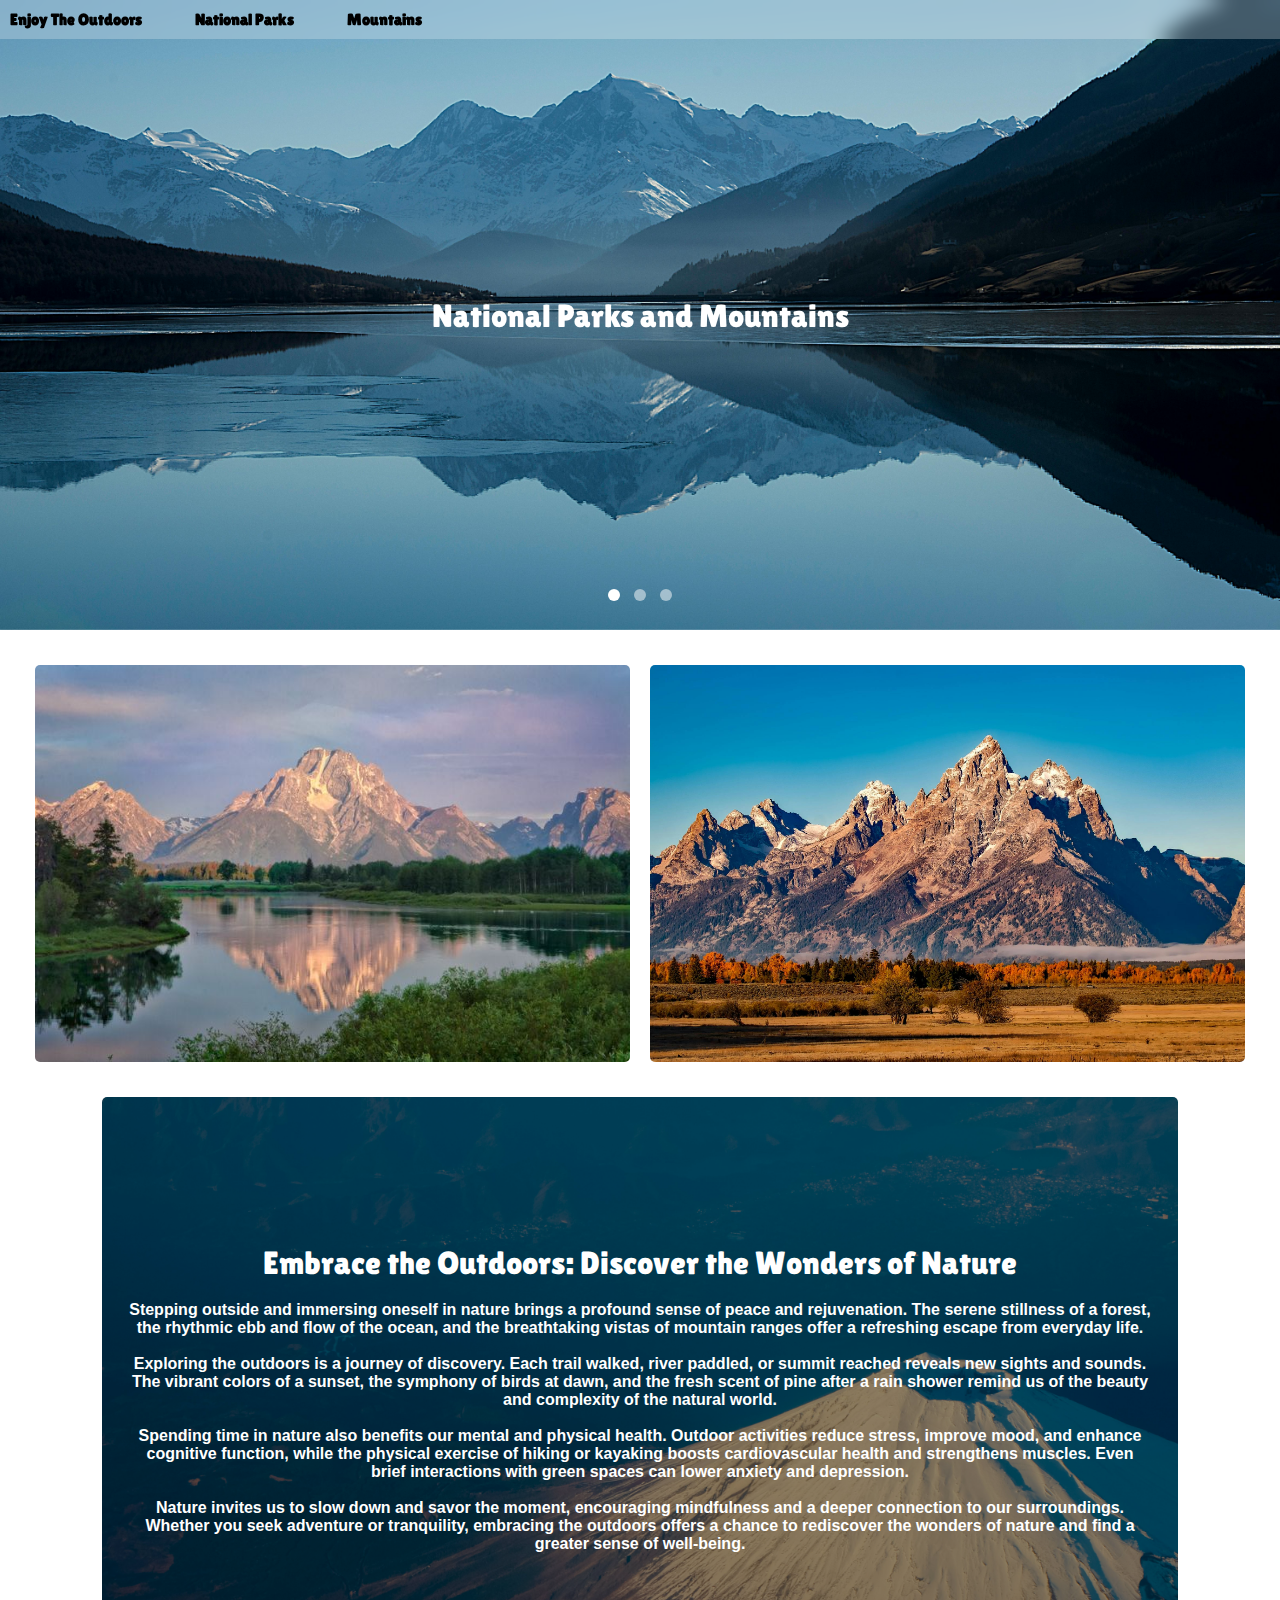
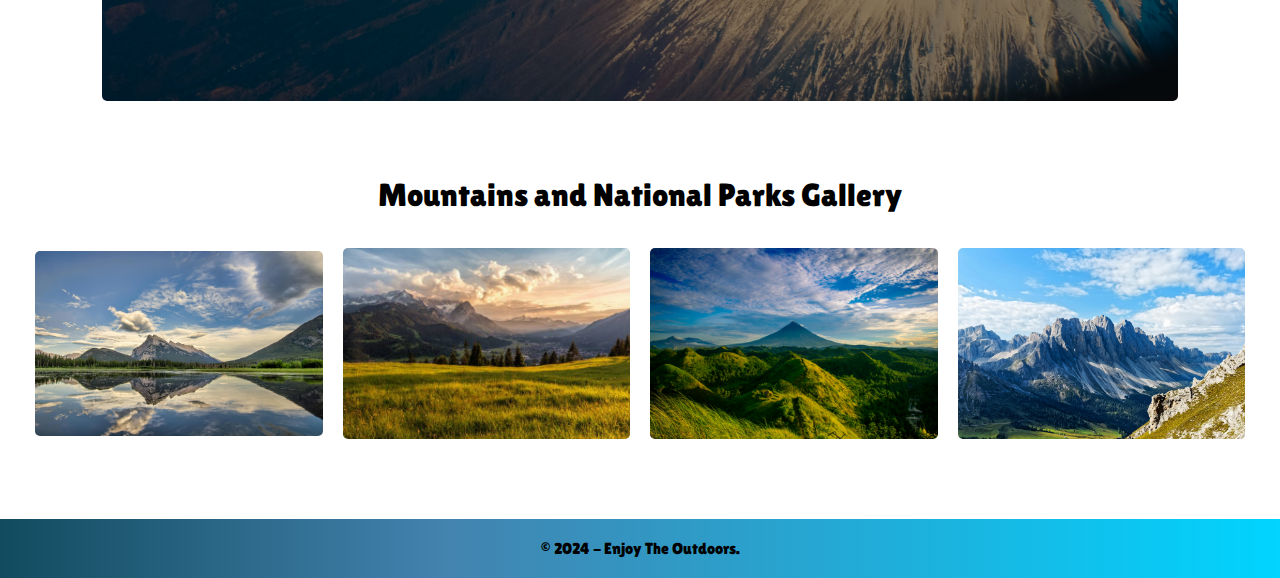
<file: index.html>
<!DOCTYPE html>
<html lang="en">
<head>
    <meta charset="UTF-8">
    <meta name="viewport" content="width=device-width, initial-scale=1.0">
    <title>Enjoy The Outdoors</title>
    <link rel="stylesheet" href="css/style.css">
    <link rel="preload" href="https://cdnjs.cloudflare.com/ajax/libs/OwlCarousel2/2.3.4/assets/owl.carousel.min.css" as="style" onload="this.onload=null;this.rel='stylesheet'">
    <link rel="preload" href="https://cdnjs.cloudflare.com/ajax/libs/OwlCarousel2/2.3.4/assets/owl.theme.default.min.css" as="style" onload="this.onload=null;this.rel='stylesheet'">
    <link rel="preconnect" href="https://fonts.googleapis.com">
    <link rel="preconnect" href="https://fonts.gstatic.com" crossorigin>
    <link href="https://fonts.googleapis.com/css2?family=Bebas+Neue&family=Lilita+One&display=swap" rel="stylesheet">
    <link rel="preconnect" href="https://fonts.googleapis.com">
<link rel="preconnect" href="https://fonts.gstatic.com" crossorigin>
<link href="https://fonts.googleapis.com/css2?family=Bebas+Neue&family=Lilita+One&family=Pacifico&family=Zeyada&display=swap" rel="stylesheet">
    <noscript>
        <link rel="stylesheet" href="https://cdnjs.cloudflare.com/ajax/libs/OwlCarousel2/2.3.4/assets/owl.carousel.min.css">
        <link rel="stylesheet" href="https://cdnjs.cloudflare.com/ajax/libs/OwlCarousel2/2.3.4/assets/owl.theme.default.min.css">
    </noscript>
    <!-- Include jQuery and Owl Carousel early -->
    <script src="https://cdnjs.cloudflare.com/ajax/libs/jquery/3.6.0/jquery.min.js" defer></script>
    <script src="https://cdnjs.cloudflare.com/ajax/libs/OwlCarousel2/2.3.4/owl.carousel.min.js" defer></script>
    <script>
        document.addEventListener('DOMContentLoaded', function() {
            $(".owl-carousel").owlCarousel({
                items: 1,
                loop: true,
                autoplay: true,
                autoplayTimeout: 3000,
                autoplayHoverPause: true
            });
        });
    </script>
</head>
<body>
    <nav class="navbar">
        <div class="nav">
            <a class="nav-item active" href="index.html">Enjoy The Outdoors</a>
            <a class="nav-item" href="nationalpark.html">National Parks</a>
            <a class="nav-item" href="mountains.html">Mountains</a>
        </div>
    </nav>
    <header class="header-image">
        <div class="owl-carousel">
            <div class="item"><img src="bgimages/mm3.jpg" alt="Image 1"></div>
            <div class="item"><img src="bgimages/mm2.jpg" alt="Image 2"></div>
            <div class="item"><img src="bgimages/mm4.jpg" alt="Image 3"></div>
        </div>
        <div class="header-content">
            <h1>National Parks and Mountains</h1>
            <p class="informational"></p>
        </div>
    </header>
    <div class="images-row">
        <div class="image-item">
            <a href="nationalpark.html">
                <img src="bgimages/m6.jpeg" alt="Image 1">
                <div class="overlay">
                    <h1>National Parks</h1>
                    <button>See National Parks</button>
                </div>
            </a>
        </div>
        <div class="image-item">
            <a href="mountains.html">
                <img src="bgimages/mm8.jpg" alt="Image 2">
                <div class="overlay">
                    <h1>Mountains</h1>
                    <button>See Mountains</button>
                </div>
            </a>
        </div>
    </div>
    <div class="nature">
        <img src="bgimages/s4.jpg" alt="Nature Background" class="nature-image">
        <div class="nature-content">
            <h1 class="abtnature">Embrace the Outdoors: Discover the Wonders of Nature</h1>
            <p class="abtxt">Stepping outside and immersing oneself in nature brings a profound sense of peace and rejuvenation. The serene stillness of a forest, the rhythmic ebb and flow of the ocean, and the breathtaking vistas of mountain ranges offer a refreshing escape from everyday life.
                <br>
                <br>
                Exploring the outdoors is a journey of discovery. Each trail walked, river paddled, or summit reached reveals new sights and sounds. The vibrant colors of a sunset, the symphony of birds at dawn, and the fresh scent of pine after a rain shower remind us of the beauty and complexity of the natural world.
                <br>
                <br>
                Spending time in nature also benefits our mental and physical health. Outdoor activities reduce stress, improve mood, and enhance cognitive function, while the physical exercise of hiking or kayaking boosts cardiovascular health and strengthens muscles. Even brief interactions with green spaces can lower anxiety and depression.
                <br>
                <br>
                Nature invites us to slow down and savor the moment, encouraging mindfulness and a deeper connection to our surroundings. Whether you seek adventure or tranquility, embracing the outdoors offers a chance to rediscover the wonders of nature and find a greater sense of well-being.
            </p>
        </div>
    </div>
    <div class="popular-section">
        <h1 class="popular-heading">Mountains and National Parks Gallery</h1>
        <div class="img-row">
            <div class="img-item">
                <a href="mountains.html">
                    <img src="bgimages/mm9.jpg" alt="Image 1">
                </a>
            </div>
            <div class="img-item">
                <a href="nationalpark.html">
                    <img src="bgimages/m5.jpeg" alt="Image 2">
                </a>
            </div>
            <div class="img-item">
                <a href="mountains.html">
                    <img src="bgimages/n1.jpg" alt="Image 1">
                </a>
            </div>
            <div class="img-item">
                <a href="mountains.html">
                    <img src="bgimages/n2.jpg" alt="Image 1">
                </a>
            </div>
        </div>
    </div>
    <footer>
        <p>&copy; 2024 - Enjoy The Outdoors.</p>
    </footer>
</body>
</html>
</file>
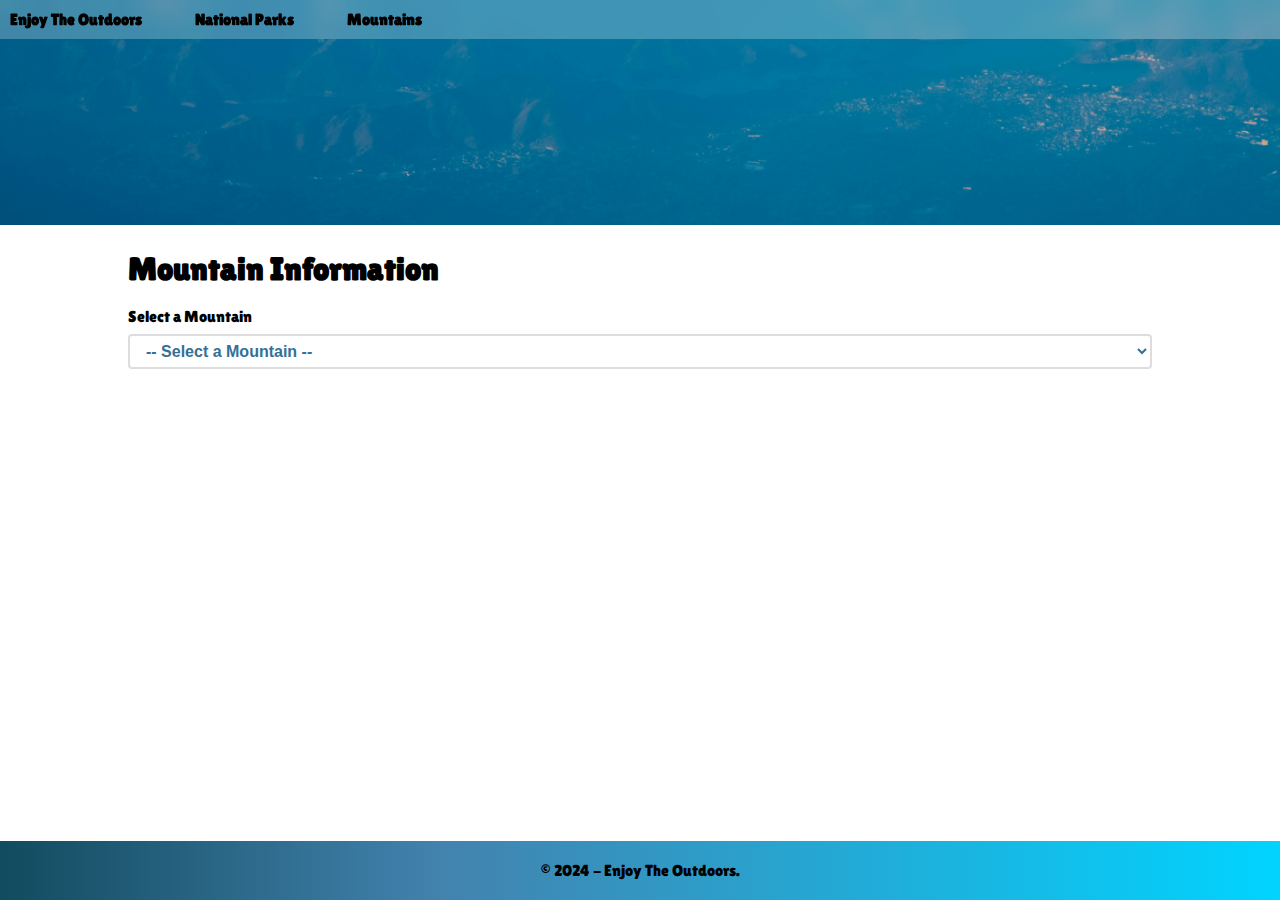
<file: mountains.html>
<!DOCTYPE html>
<html lang="en">
<head>
    <meta charset="UTF-8">
    <meta name="viewport" content="width=device-width, initial-scale=1.0">
    <title>Mountains</title>
    <link rel="stylesheet" href="css/mountains.css">
    <link rel="preconnect" href="https://fonts.googleapis.com">
    <link rel="preconnect" href="https://fonts.gstatic.com" crossorigin>
    <link href="https://fonts.googleapis.com/css2?family=Bebas+Neue&family=Lilita+One&display=swap" rel="stylesheet">
</head>
<body>
    <nav class="navbar">
        <div class="nav">
            <a class="nav-item" href="index.html">Enjoy The Outdoors</a>
            <a class="nav-item" href="nationalpark.html">National Parks</a>
            <a class="nav-item active" href="mountains.html">Mountains</a>
        </div>
    </nav>
  
    <div class="image-container">
        <img src="bgimages/s4.jpg" alt="Image">
      </div>

    <div class="container">
        <main class="mt-4">
            <div class="info-container">
                <h1>Mountain Information</h1>
                <div class="form-group">
                    <label for="mountainSelect">Select a Mountain</label>
                    <select id="mountainSelect" class="form-control">
                        <option value="">-- Select a Mountain --</option>
                    </select>
                </div>
            </div>
            <div id="mountainInfo" class="mt-4"></div>
        </main>
    </div>
    <footer>
        <p>&copy; 2024 - Enjoy The Outdoors.</p>
    </footer>
    <script src="scripts/mountainData.js"></script>
    <script src="scripts/mountains.js"></script>
</body>
</html>
</file>
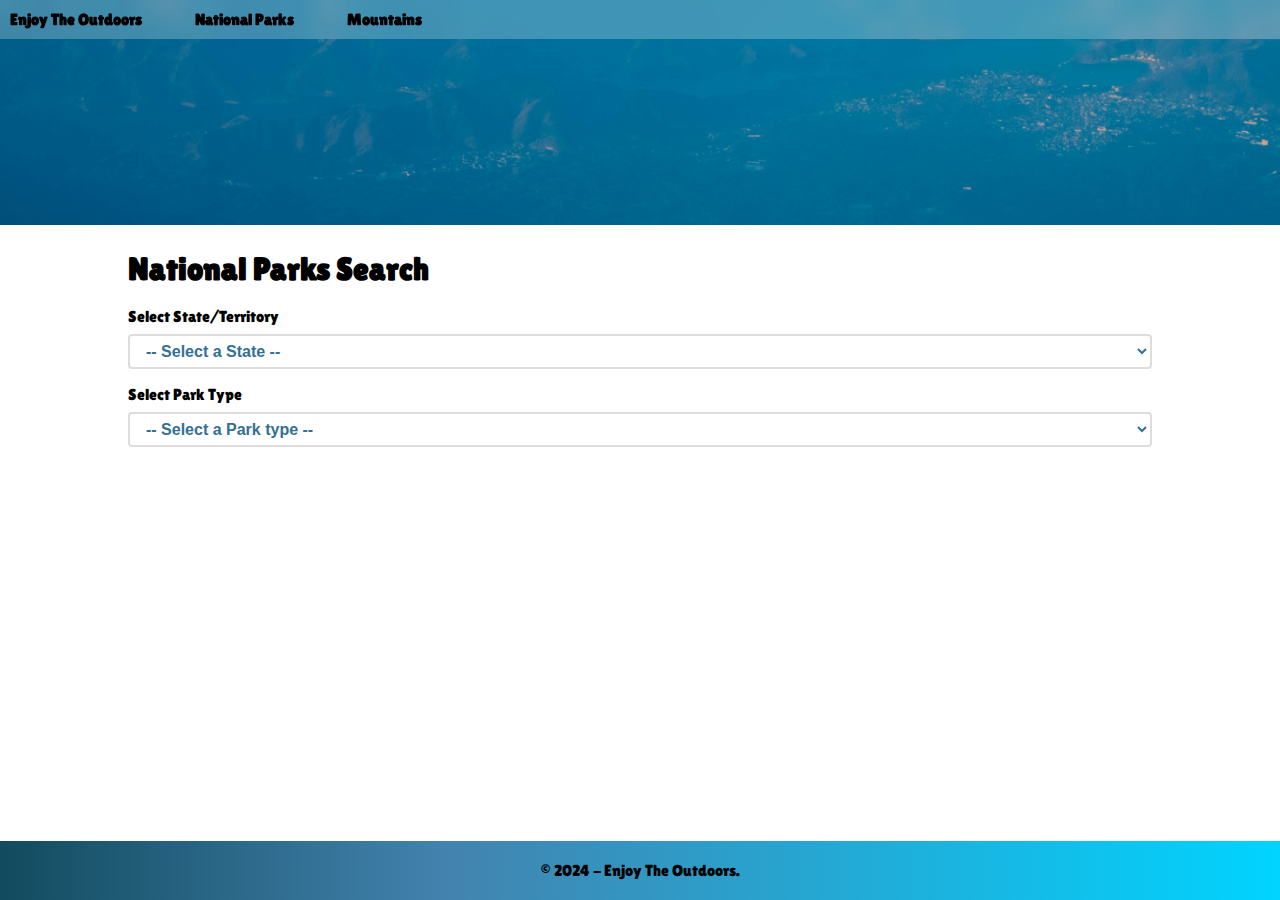
<file: nationalpark.html>
<!DOCTYPE html>
<html lang="en">
<head>
    <meta charset="UTF-8">
    <meta name="viewport" content="width=device-width, initial-scale=1.0">
    <title>National Parks</title>
    <link rel="stylesheet" href="css/nationalParks.css">
    <link rel="preconnect" href="https://fonts.googleapis.com">
    <link rel="preconnect" href="https://fonts.gstatic.com" crossorigin>
    <link href="https://fonts.googleapis.com/css2?family=Bebas+Neue&family=Lilita+One&display=swap" rel="stylesheet">
</head>
<body>
    <nav class="navbar">
        <div class="nav">
            <a class="nav-item" href="index.html">Enjoy The Outdoors</a>
            <a class="nav-item active" href="nationalpark.html">National Parks</a>
            <a class="nav-item" href="mountains.html">Mountains</a>
        </div>
    </nav>

    <div class="image-container">
        <img src="bgimages/s4.jpg" alt="Image">
      </div>

    <div class="container-one">
        <main class="mt-4">
            <div class="info-container">
                <h1>National Parks Search</h1>
                <div class="form-group">
                    <label for="stateSelect">Select State/Territory</label>
                    <select id="stateSelect" class="form-control"></select>
                </div>
                <div class="form-group mt-2">
                    <label for="parkTypeSelect">Select Park Type</label>
                    <select id="parkTypeSelect" class="form-control"></select>
                </div>
                <div class="form-group mt-2">
                </div>
            </div>
            <div id="parksResults" class="mt-4"></div>
        </main>
    </div>
    <footer>
        <p>&copy; 2024 - Enjoy The Outdoors.</p>
    </footer>
    <script src="scripts/locationData.js"></script>
    <script src="scripts/parkTypeData.js"></script>
    <script src="scripts/nationalParkData.js"></script>
    <script src="scripts/nationalParks.js"></script>
</body>
</html>
</file>
<file: css/style.css>
* {
    margin: 0;
    padding: 0;
    box-sizing: border-box;
    font-family: "Lilita One", sans-serif;
    font-weight: 400;
    font-style: normal;
}

.navbar {
    position: fixed;
    top: 0;
    left: 0;
    width: 100%;
    background: hsla(0, 0%, 100%, 0.25);
    backdrop-filter: blur(10px);
    z-index: 1000;
    padding: 10px;
}

.navbar a {
    text-decoration: none;
    color: black;
    font-weight: bold;
    margin-right: 50px;
}

.header-image {
    position: relative;
    height: 70vh;
    display: flex;
    align-items: center;
    justify-content: center;
    text-align: center;
    color: white;
}

.owl-carousel .item img {
    width: 100%;
    height: 70vh;
    object-fit: cover;
}

.header-content {
    position: absolute;
    top: 50%;
    left: 50%;
    transform: translate(-50%, -50%);
    z-index: 10;
}

.owl-carousel .owl-dots {
    text-align: center;
    position: absolute;
    bottom: 20px;
    width: 100%;
    z-index: 10;
}

.owl-carousel .owl-dots .owl-dot span {
    width: 12px;
    height: 12px;
    margin: 5px 7px;
    background: rgba(255, 255, 255, 0.5);
    display: block;
    backface-visibility: visible; 
    -webkit-backface-visibility: visible;
    transition: opacity 200ms ease;
    border-radius: 50%;
}

.owl-carousel .owl-dots .owl-dot.active span,
.owl-carousel .owl-dots .owl-dot:hover span {
    background: rgba(255, 255, 255, 1);
}

.images-row {
    display: flex;
    justify-content: center;
    align-items: center;
    margin: 25px;
}

.image-item {
    position: relative;
    margin: 10px;
    text-align: center;
}

.image-item img {
    max-width: 100%;
    width: 600px;
    height: auto;
    display: block;
    border-radius: 5px;
    transition: transform 0.3s ease, box-shadow 0.3s ease;
}

.image-item img:hover {
    transform: scale(1.05);
    box-shadow: 0 10px 20px rgba(0, 0, 0, 0.3);
}

.image-item .overlay {
    position: absolute;
    top: 0;
    left: 0;
    right: 0;
    bottom: 0;
    background: rgba(0, 0, 0, 0.6);
    color: white;
    display: flex;
    flex-direction: column;
    align-items: center;
    justify-content: center;
    opacity: 0;
    transition: opacity 0.3s ease;
    border-radius: 5px;
}

.image-item h1 {
    margin: 10px 0;
    font-size: 24px;
}

.image-item button {
    padding: 10px 20px;
    background-color: #fff;
    color: #333;
    border: none;
    border-radius: 5px;
    cursor: pointer;
    transition: background-color 5s ease, color 5s ease;
    font-family: Arial, Helvetica, sans-serif;
    font-weight: 700;
}

.image-item button:hover {
    background-color: #333;
    color: #fff;
}

.image-item:hover .overlay {
    opacity: 1;
}

.nature {
    position: relative;
    margin: 25px 102px;
    border-radius: 5px;
    overflow: hidden; /* Ensure any overflow is hidden */
}

.nature img.nature-image {
    width: 100%;
    height: auto;
    display: block;
    border-radius: 5px;
}

.nature-content {
    position: absolute;
    top: 0;
    left: 0;
    right: 0;
    bottom: 0;
    padding: 30px 25px;
    display: flex;
    flex-direction: column;
    align-items: center;
    justify-content: center;
    background: rgba(0, 0, 0, 0.45);
    color: white;
    font-weight: 600;
    text-align: center;
}

.abtnature {
    margin-bottom: 20px;
}

.abtxt {
    margin: 0 auto; 
    max-width: 1225px;
    font-family: Arial, Helvetica, sans-serif;
    font-weight: 700;
}

/* Responsive adjustments */
@media (max-width: 1200px) {
    .nature {
        margin: 25px 50px; /* Reduce margins on smaller screens */
    }
}

@media (max-width: 768px) {
    .nature {
        margin: 25px 25px; /* Further reduce margins on even smaller screens */
    }

    .nature-content {
        padding: 20px 15px; /* Adjust padding for better fit */
    }

    .abtxt {
        font-size: 14px; /* Reduce font size for smaller screens */
    }
}

@media (max-width: 480px) {
    .nature {
        margin: 15px 15px; /* Minimal margins on the smallest screens */
    }

    .nature-content {
        padding: 15px 10px; /* Further adjust padding */
    }

    .abtxt {
        font-size: 12px; /* Further reduce font size */
    }
}

.informational {
    font-family: Arial, Helvetica, sans-serif;
    font-weight: 700;
}

.popular-heading {
    text-align: center;
    margin: 75px 100px;
    margin-bottom: 15px;
}

.popular-section {
    margin-bottom: 70px;
}

.img-row {
    display: flex;
    justify-content: center;
    align-items: center;
    margin: 25px;
}

.img-item {
    position: relative;
    margin: 10px;
    text-align: center;
}

.img-item img {
    max-width: 100%;
    width: 292px;
    height: auto;
    display: block;
    border-radius: 5px;
    transition: transform 0.3s ease, box-shadow 0.3s ease;
}

.img-item h1 {
    margin: 10px 0;
    font-size: 24px;
}

.img-item p {
    margin: 10px 0;
    font-size: 16px;
    color: #333;
}
.img-item img {
    max-width: 100%;
    width: 292px;
    height: auto;
    display: block;
    border-radius: 5px;
    transition: transform 0.3s ease, box-shadow 0.3s ease; 
}

.img-item:hover img {
    transform: scale(1.05); /* Scale up the image on hover */
    box-shadow: 0 4px 8px rgba(0, 0, 0, 0.1); /* Add a subtle box-shadow on hover */
}

footer {
    background: rgb(18,75,95);
    background: -moz-linear-gradient(90deg, rgba(18,75,95,1) 0%, rgba(67,131,175,1) 35%, rgba(0,212,255,1) 100%);
    background: -webkit-linear-gradient(90deg, rgba(18,75,95,1) 0%, rgba(67,131,175,1) 35%, rgba(0,212,255,1) 100%);
    background: linear-gradient(90deg, rgba(18,75,95,1) 0%, rgba(67,131,175,1) 35%, rgba(0,212,255,1) 100%);
    filter: progid:DXImageTransform.Microsoft.gradient(startColorstr="#124b5f",endColorstr="#00d4ff",GradientType=1);
    color: black;
    text-align: center;
    padding: 20px;
    bottom: 0;
    width: 100%;
}
</file>
<file: css/mountains.css>
* {
    margin: 0;
    padding: 0;
    box-sizing: border-box;
    font-family: "Lilita One", sans-serif;
}

body {
    font-weight: 400;
    font-style: normal;
}

.container {
    width: 80%;
    margin: 25px auto;
}

.navbar {
    position: fixed;
    top: 0;
    left: 0;
    width: 100%;
    background: hsla(0, 0%, 100%, 0.25);
    backdrop-filter: blur(10px);
    z-index: 1000;
    padding: 10px;
}

.navbar a {
    text-decoration: none;
    color: black;
    font-weight: bold;
    margin-right: 50px;
}

.navbar .active {
    color: black;
}

.image-container {
    height: 25vh; 
    width: 100%;
    overflow: hidden;
}
  
.image-container img {
    width: 100%;
    height: auto;
    display: block;
}

.mt-4 {
    margin-top: 24px;
}

.form-group {
    margin-bottom: 16px;
}

label {
    display: block;
    margin-bottom: 8px;
}

.form-control {
    display: block;
    width: 100%;
    padding: 6px 12px;
    font-size: 16px;
    line-height: 1.5;
    color: #347095;
    background-color: #fff;
    background-clip: padding-box;
    border: 2px solid #ddd;
    border-radius: 4px;
    transition: border-color 0.15s ease-in-out, box-shadow 0.15s ease-in-out;
    font-family: Arial, Helvetica, sans-serif;
    font-weight: 700;
}

.form-control:focus {
    border-color: #347095;
    outline: 0;
    box-shadow: 0 0 0 3.2px rgba(0, 123, 255, 0.25);
}

.card {
    display: flex;
    flex-direction: column;
    margin-top: 20px;
    border: 2px solid #ddd;
    border-radius: 4px;
    overflow: hidden;
    background-color: white;
    box-shadow: 0 2px 5px rgba(0,0,0,0.1);
    margin-bottom: 100px;
}

.card-img-top {
    width: 100%;
    height: auto;
    object-fit: cover;
}

.card-body {
    padding: 20px;
    margin: 0; 
}

.card-title {
    font-size: 24px;
    margin-bottom: 20px; 
}

.card-text {
    font-size: 16px;
    margin-bottom: 20px;
    font-family: Arial, Helvetica, sans-serif;
    font-weight: 700;
}

h1 {
    margin-bottom: 20px;
}

.para {
    margin-bottom: 15px;
    font-family: Arial, Helvetica, sans-serif;
    font-weight: 700;
}

footer {
    background: rgb(18,75,95);
    background: -moz-linear-gradient(90deg, rgba(18,75,95,1) 0%, rgba(67,131,175,1) 35%, rgba(0,212,255,1) 100%);
    background: -webkit-linear-gradient(90deg, rgba(18,75,95,1) 0%, rgba(67,131,175,1) 35%, rgba(0,212,255,1) 100%);
    background: linear-gradient(90deg, rgba(18,75,95,1) 0%, rgba(67,131,175,1) 35%, rgba(0,212,255,1) 100%);
    color: black;
    text-align: center;
    padding: 20px;
    position: fixed;
    bottom: 0;
    width: 100%;
}

/* Responsive styles */
@media (min-width: 768px) {
    .card {
        flex-direction: row;
    }
    .card-img-top {
        width: 50%;
        height: 300px;
    }
    .card-body {
        width: 50%;
    }
}
</file>
<file: css/nationalParks.css>
* {
    margin: 0;
    padding: 0;
    box-sizing: border-box;
    font-family: "Lilita One", sans-serif;
}

body {
    font-weight: 400;
    font-style: normal;
}

.container-one,
.container {
    width: 80%;
    margin: 25px auto;
}

.container {
    margin-top: 150px;
}

.navbar {
    position: fixed;
    top: 0;
    left: 0;
    width: 100%;
    background: hsla(0, 0%, 100%, 0.25);
    backdrop-filter: blur(10px);
    z-index: 1000;
    padding: 10px;
}

.navbar a {
    text-decoration: none;
    color: black;
    font-weight: bold;
    margin-right: 50px;
}

.image-container {
    height: 25vh; 
    width: 100%;
    overflow: hidden;
}

.image-container img {
    width: 100%;
    height: auto;
    display: block;
}

.mt-4 {
    margin-top: 24px; 
    margin-bottom: 100px;
}

.form-group {
    margin-bottom: 16px; 
}

label {
    display: block;
    margin-bottom: 8px; 
}

.form-control {
    display: block;
    width: 100%;
    padding: 6px 12px; 
    font-size: 16px; 
    line-height: 1.5;
    color: #347095;
    background-color: #fff;
    background-clip: padding-box;
    border: 2px solid #ddd;
    border-radius: 4px; 
    transition: border-color .15s ease-in-out, box-shadow .15s ease-in-out;
    font-family: Arial, Helvetica, sans-serif;
    font-weight: 700;
}

.form-control:focus {
    border-color: #347095;
    outline: 0;
    box-shadow: 0 0 0 3.2px rgba(0, 123, 255, .25); 
}

.btn-primary, .btn-secondary {
    padding: 8px 16px; 
    border: none;
    border-radius: 4px; 
    cursor: pointer;
    margin-right: 8px; 
    font-family: Arial, Helvetica, sans-serif;
    font-weight: 700;
}

.btn-primary {
    background-color: #347095;
    color: #fff;
}

.btn-secondary {
    background-color: #6c757d;
    color: #fff;
}

.btn-primary:hover, .btn-secondary:hover {
    filter: brightness(0.9);
}

h1 {
    margin-bottom: 20px;
}

footer {
    background: rgb(18,75,95);
    background: -moz-linear-gradient(90deg, rgba(18,75,95,1) 0%, rgba(67,131,175,1) 35%, rgba(0,212,255,1) 100%);
    background: -webkit-linear-gradient(90deg, rgba(18,75,95,1) 0%, rgba(67,131,175,1) 35%, rgba(0,212,255,1) 100%);
    background: linear-gradient(90deg, rgba(18,75,95,1) 0%, rgba(67,131,175,1) 35%, rgba(0,212,255,1) 100%);
    color: black;
    text-align: center;
    padding: 20px;
    position: fixed;
    bottom: 0;
    width: 100%;
}

.card {
    border: 1px solid #ddd;
    border-radius: 4px; 
    padding: 16px; 
    margin-bottom: 25px;
}

.card h3 {
    margin-bottom: 10px;
}

.card-text {
    margin-bottom: 10px;
}

.card p {
    font-family: Arial, Helvetica, sans-serif;
    font-weight: 700;
}

.card a {
    margin-top: 10px;
    text-decoration: none;
    color: #fff;
    background-color: #347095;
    padding: 6px 12px; 
    border-radius: 4px; 
}

.card a:hover {
    background-color: #28597a;
}
</file>
